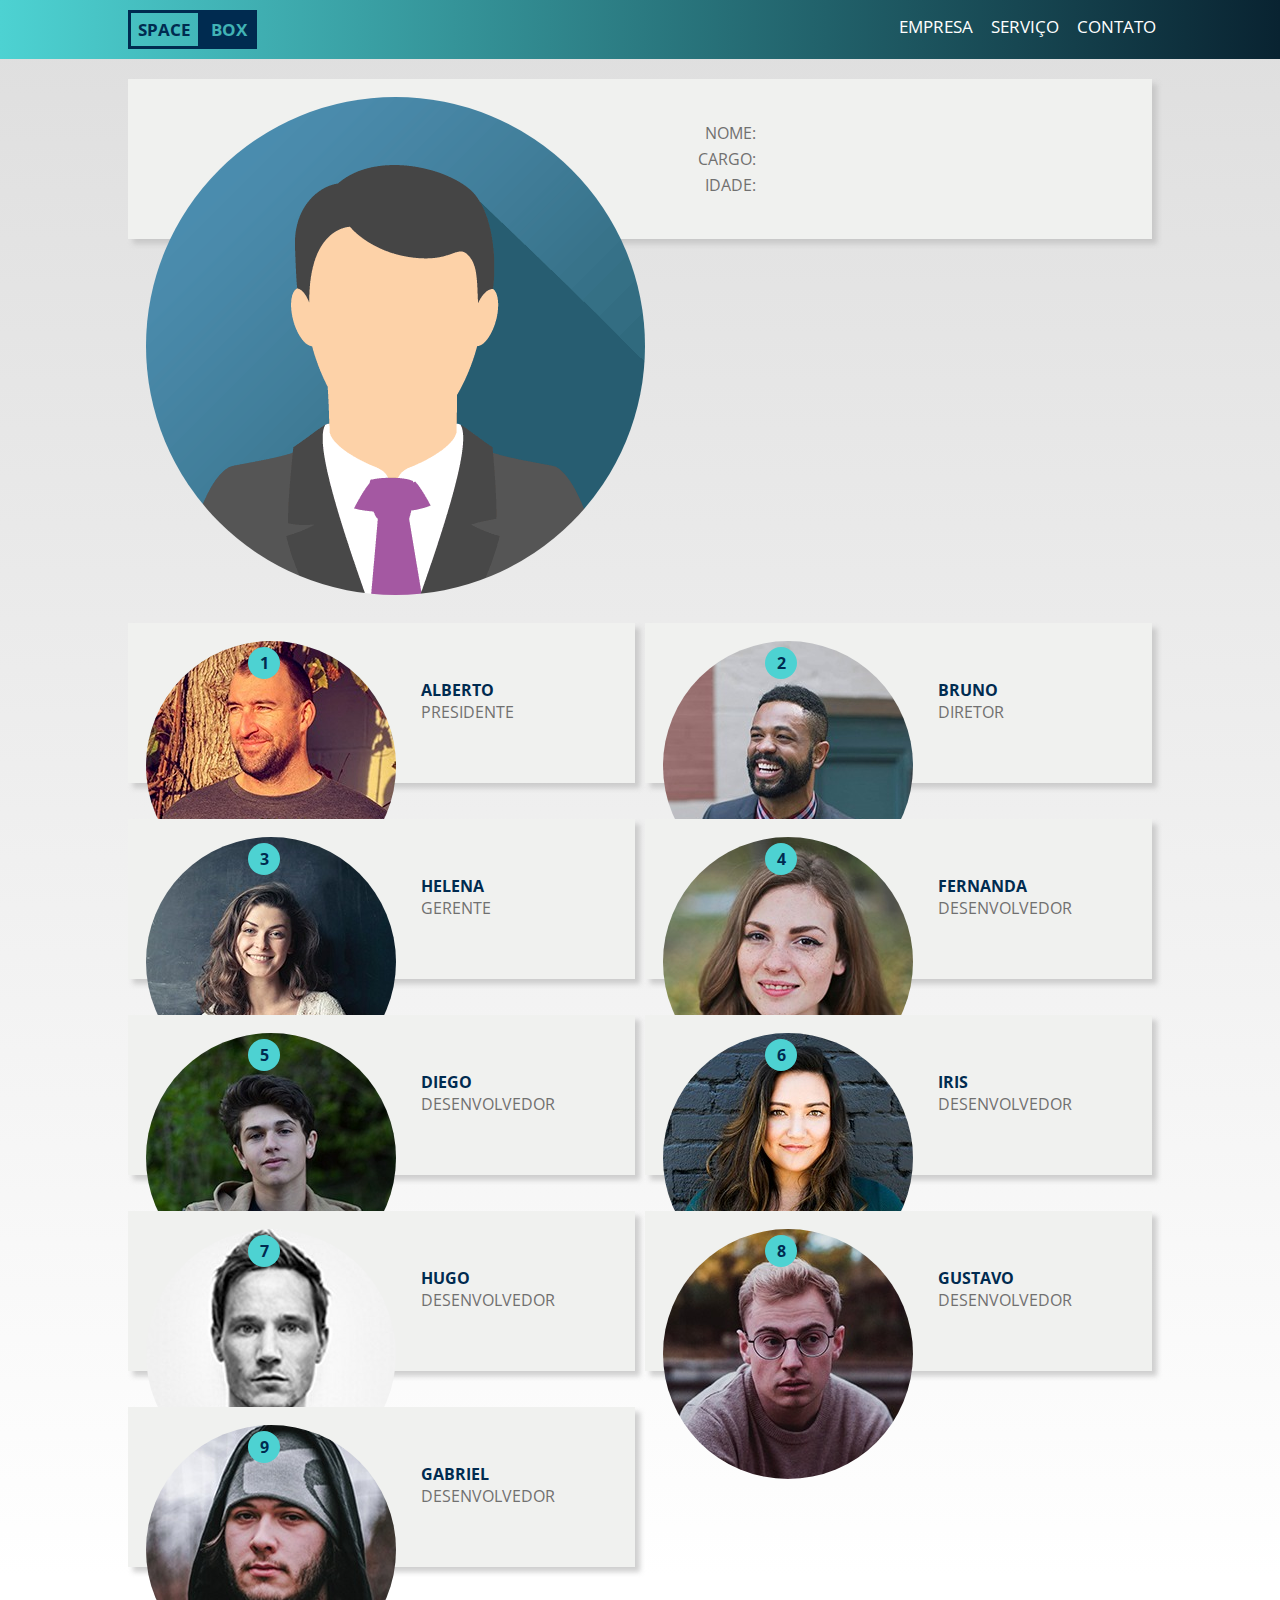
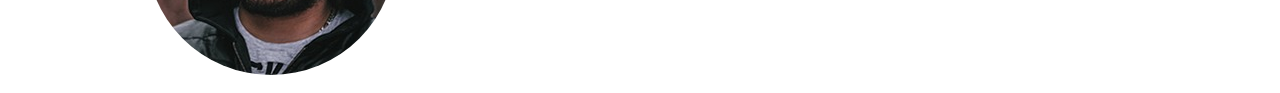
<file: index.html>
<!doctype html>

<html lang="pt">

<head>
    <meta charset="utf-8">
    <title>Space Box</title>
    <link rel="stylesheet" type="text/css" href="./css/style.css">
    <link href='http://fonts.googleapis.com/css?family=Open+Sans:400,300,700' rel='stylesheet' type='text/css'>
</head>

<body>

    <div>
        <ul class="topnav">
            <div class="right-padding">
                <li class="left logo">
                    <a class="text-style-1" href="#">space</a>
                </li>
                <li class="left logo">
                    <a class="text-style-2" href="#">box</a>
                </li>
                <li class="right"><a href="#contato">contato</a></li>
                <li class="right"><a href="#servico">serviço</a></li>
                <li class="right"><a href="#empresa">empresa</a></li>
            </div>
        </ul>
    </div>

    <div class="center">
        <div class="card-shadow col-12">
            <div class="col-2">
                <div class="container">
                    <img id="selected-foto" src="./images/default.png" alt="Avatar" style="width:200px">
                </div>
            </div>
            <div class="col-2 text-card">
                <table>
                    <tr id="profile-selected-nome">
                        <td class="text-card-meta">Nome:</td>
                        <td id="selected-nome" class="text-card-data"></td>
                    </tr>
                    <tr id="profile-selected-cargo">
                        <td class="text-card-meta">Cargo:</td>
                        <td id="selected-cargo" class="text-card-data"></td>
                    </tr>
                    <tr id="profile-selected-idade">
                        <td class="text-card-meta">Idade:</td>
                        <td id="selected-idade" class="text-card-data"></td>
                    </tr>
                </table>

            </div>
        </div>
        <div id="mini-cards" class="container">
            <div class="col-12 grid-container">
            </div>
        </div>
    </div>
    <script type="text/javascript" src="./data/dados.json"></script>
    <script type="text/javascript" src="./js/main.js"></script>
</body>

</html>
</file>
<file: css/style.css>
body {
  margin: 0;
  background-image: linear-gradient(to top, #ffffff, #dedede);
  background-repeat: no-repeat;
}

.container {
  width: 100%;
}

div.center {
  margin-left: 10%;
  margin-right: 10%;
}

ul.topnav {
  list-style-type: none;
  margin: 0;
  padding-left: 10%;
  overflow: hidden;
  background-color: #4dd2d2;
  background-image: linear-gradient(to left, #092331, #4dd2d2);
}

ul.topnav li {
  float: left;
  font-family: "Open Sans", sans-serif;
}

ul.topnav li a {
  display: block;
  color: white;
  text-align: center;
  padding: 5px 7px;
  text-decoration: none;
}

ul.topnav li.right {
  float: right;
  padding: 10px 2px 10px 2px;
  font-size: 17px;
  text-transform: uppercase;
}

ul.topnav div.right-padding {
  padding-right: 10%;
}

ul.topnav li.left {
  float: left;
  padding: 10px 2px 10px 2px;
  font-size: 17px;
  font-weight: bold;
  text-transform: uppercase;
}

ul.topnav li.logo {
  float: left;
  padding: 10px 0 10px 0;
  font-size: 17px;
  font-weight: bold;
  text-transform: uppercase;
}

ul.topnav li.left a.text-style-1 {
  color: #002b50;
  border-style: solid;
  border-color: #002b50 #002b50 #002b50;
}

ul.topnav li.left a.text-style-2 {
  color: #41b3b5;
  border-style: solid;
  border-color: #002b50 #002b50 #002b50;
  background-color: #002b50;
}

ul.topnav div.left-padding {
  padding-left: 10%;
}

@media screen and (max-width: 600px) {
  ul.topnav li.right,
  ul.topnav li {
    float: none;
  }
}

.card-shadow {
  position: relative;
  width: 100%;
  height: 10rem;
  margin: 20px 0 20px 0;
  background-color: #f0f1ef;
  z-index: 1;
  box-shadow: 5px 5px 5px 0px rgba(192, 192, 192, 0.75);
}

div.text-card {
  float: left;
  padding: 2.5rem 0 2rem 2rem;
  font-family: "Open Sans", sans-serif;
  text-transform: uppercase;
  color: #707070;
}

.text-card-meta {
  text-align: right;
}

.text-card-data {
  text-align: left;
  font-weight: bold;
  color: #092432;
  padding-left: 10px;
}

img {
  border-radius: 50%;
  width: 200px;
}

div > img {
  float: left;
  height: -webkit-fill-available;
  width: auto !important;
  padding: 18px;
}

.grid-container {
  display: grid;
  grid-template-columns: repeat(auto-fit, minmax(350px, 1fr));
  grid-column-gap: 10px;
  grid-row-gap: 1em;
  justify-items: center;
}

.text-mini-card {
  padding: 3.5rem 0 1rem 2rem !important;
  margin-left: -25px;
  background: none !important;
}

.circle {
  border-radius: 50%;
  width: 2rem;
  height: 2rem;
  background: #4dd2d2;
  position: absolute;
  margin: 1.5rem 0 0 7.5rem;
}

div > .circle > p {
  text-align: center;
  margin-top: 15%;
  font-weight: bold;
  font-family: "Open Sans", sans-serif;
  color: #002b50 !important;
}

.text-mini-card > p {
  display: table-row;
}

.mini-card-shadow {
  margin: 10px 0 10px 0;
}

.mini-card-shadow:hover,
.mini-card-shadow:hover > div.container > div.text-card > p{
  color: white !important;
  background-color: #092432;
}

#name-mini-card {
  font-weight: bold;
  color: #002b50;
}

.col-1 {
  width: 8.33%;
}

.col-2 {
  width: 16.66%;
}

.col-3 {
  width: 25%;
}

.col-4 {
  width: 33.33%;
}

.col-5 {
  width: 41.66%;
}

.col-6 {
  width: 50%;
}

.col-7 {
  width: 58.33%;
}

.col-8 {
  width: 66.66%;
}

.col-9 {
  width: 75%;
}

.col-10 {
  width: 83.33%;
}

.col-11 {
  width: 91.66%;
}

.col-12 {
  width: 100%;
}
</file>
